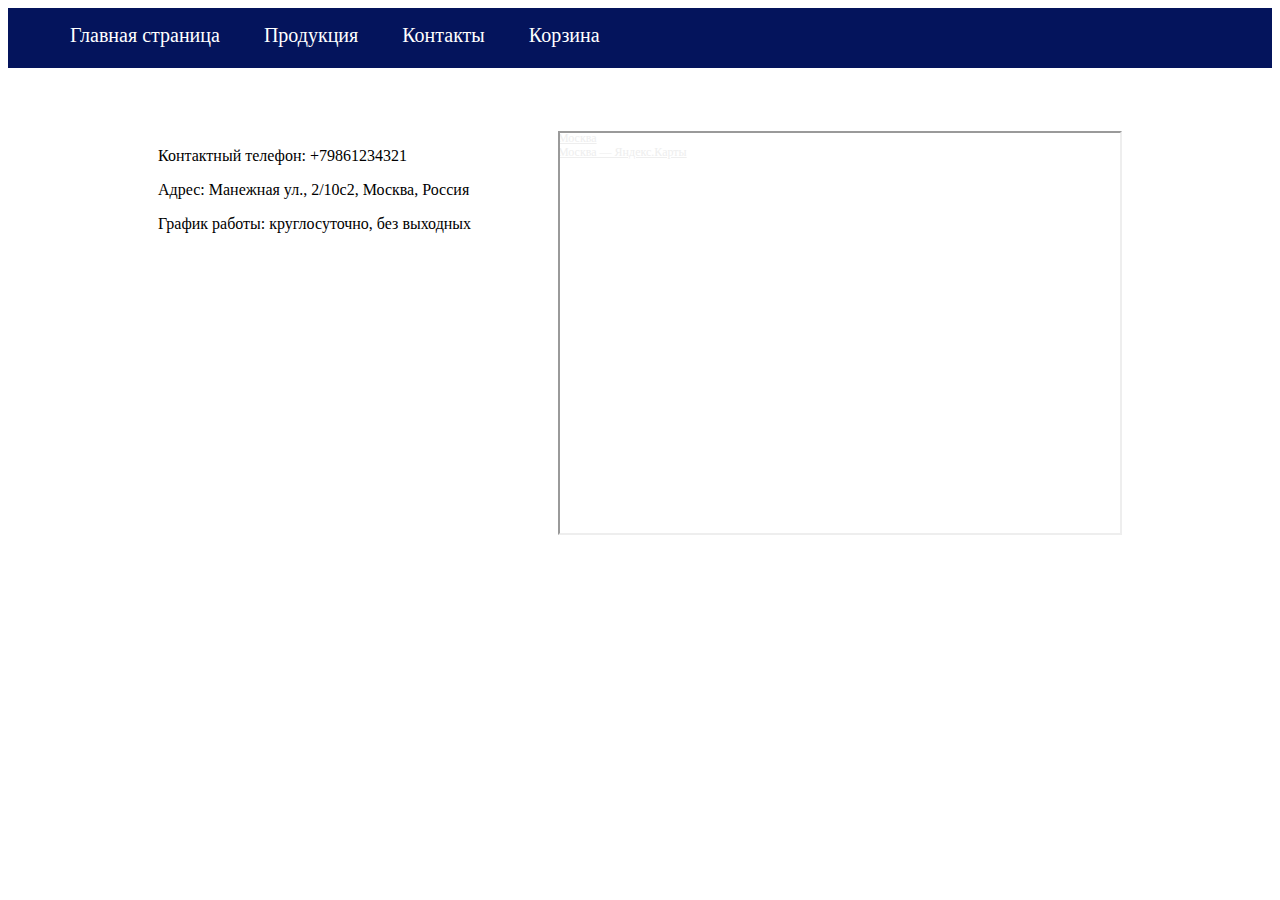
<file: contacts.html>
<!DOCTYPE html>
<html lang="en">
<head>
    <meta charset="UTF-8">
    <meta name="viewport" content="width=device-width, initial-scale=1.0">
    <title>Контакты</title>
    <link rel="stylesheet" href="burger.css">
</head>
<body>
    <link rel="stylesheet" href= "contacts.css">
    <header>
        <ul>
          <li><a href="index.html">Главная страница</a></li>
          <li><a href="products.html">Продукция</a></li>
          <li><a href="contacts.html">Контакты</a></li>
          <li><a href="cart.html">Корзина</a></li>
        </ul>
        <div class="menu_small_icon">
            <div class="stick"></div>
            <div class="stick"></div>
            <div class="stick"></div>
        </div>
        <div class="menu-small">
            <div class="menu_small_item">Главная</div>
            <div class="menu_small_item">Каталог</div>
            <div class="menu_small_item">Контакты</div>
            <div class="menu_small_item">Профиль</div>
        </div>
    </header>
    

<div class = 'contacts'>
    <div> 
    <p> Контактный телефон: +79861234321 </p>
    <p> Адрес: Манежная ул., 2/10с2, Москва, Россия</p>
    <p> График работы: круглосуточно, без выходных</p>
    </div>
    <div style="position:relative;overflow:hidden;"><a href="https://yandex.ru/maps/213/moscow/?utm_medium=mapframe&utm_source=maps" style="color:#eee;font-size:12px;position:absolute;top:0px;">Москва</a><a href="https://yandex.ru/maps/213/moscow/?ll=37.613502%2C55.749688&utm_medium=mapframe&utm_source=maps&z=16" style="color:#eee;font-size:12px;position:absolute;top:14px;">Москва — Яндекс.Карты</a><iframe src="https://yandex.ru/map-widget/v1/-/CCUieSRT3D" width="560" height="400" frameborder="1" allowfullscreen="true" style="position:relative;"></iframe></div>
</div>
<script src="burger.js"></script>
</body>
</html>
</file>
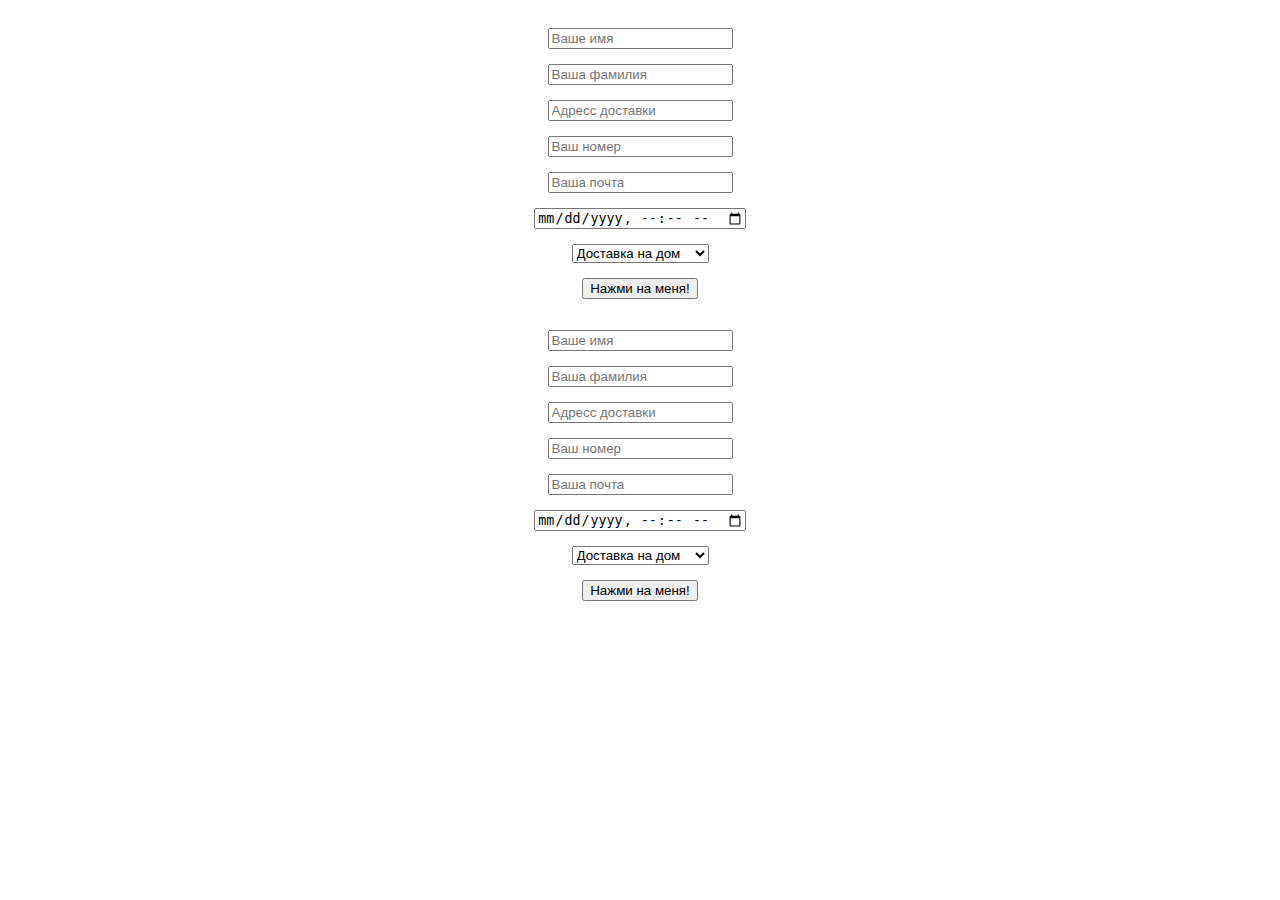
<file: order.html>
<!DOCTYPE html>
<html lang="en">
<head>
    <meta charset="UTF-8">
    <meta name="viewport" content="width=device-width, initial-scale=1.0">
    <title>заказ</title>
</head>
<body>
    <form action='/order' method='post'>
        <ul class="form">
       
        <li><input type = "text" name = "name" placeholder = "Ваше имя"></li>
        <li><input type = "text"  name = "fname" placeholder = "Ваша фамилия"></li>
        <li><input type = "text" name = "adress" placeholder = "Адресс доставки"></li>
        <li><input type = "number"  name = "phone_number" placeholder = "Ваш номер"></li>
        <li><input type = "email"  name = "email" placeholder = "Ваша почта"></li>
        <li><input type = "datetime-local" name = "date" placeholder = "Дата доставки"></li>
            <li>
                <select name="delivery_type">
                    <option value="Доставка на дом">Доставка на дом</option>
                    <option value="Пункт самовывоза">Пункт самовывоза</option>
                </select>
            </li>
            <li>
                <button type="submit">Нажми на меня!</button>
            </li>
        </ul>
    </form> 
</body>
</html>



<link rel="stylesheet" href="order.css">



<form action='/order' method='post'>
    <ul class="form">
   
    <li><input type = "text" name = "name" placeholder = "Ваше имя"></li>
    <li><input type = "text"  name = "fname" placeholder = "Ваша фамилия"></li>
    <li><input type = "text" name = "adress" placeholder = "Адресс доставки"></li>
    <li><input type = "number"  name = "phone_number" placeholder = "Ваш номер"></li>
    <li><input type = "email"  name = "email" placeholder = "Ваша почта"></li>
    <li><input type = "datetime-local" name = "date" placeholder = "Дата доставки"></li>
        <li>
            <select name="delivery_type">
                <option value="Доставка на дом">Доставка на дом</option>
                <option value="Пункт самовывоза">Пункт самовывоза</option>
            </select>
        </li>
        <li>
            <button type="submit">Нажми на меня!</button>
        </li>
    </ul>
</form>
</file>
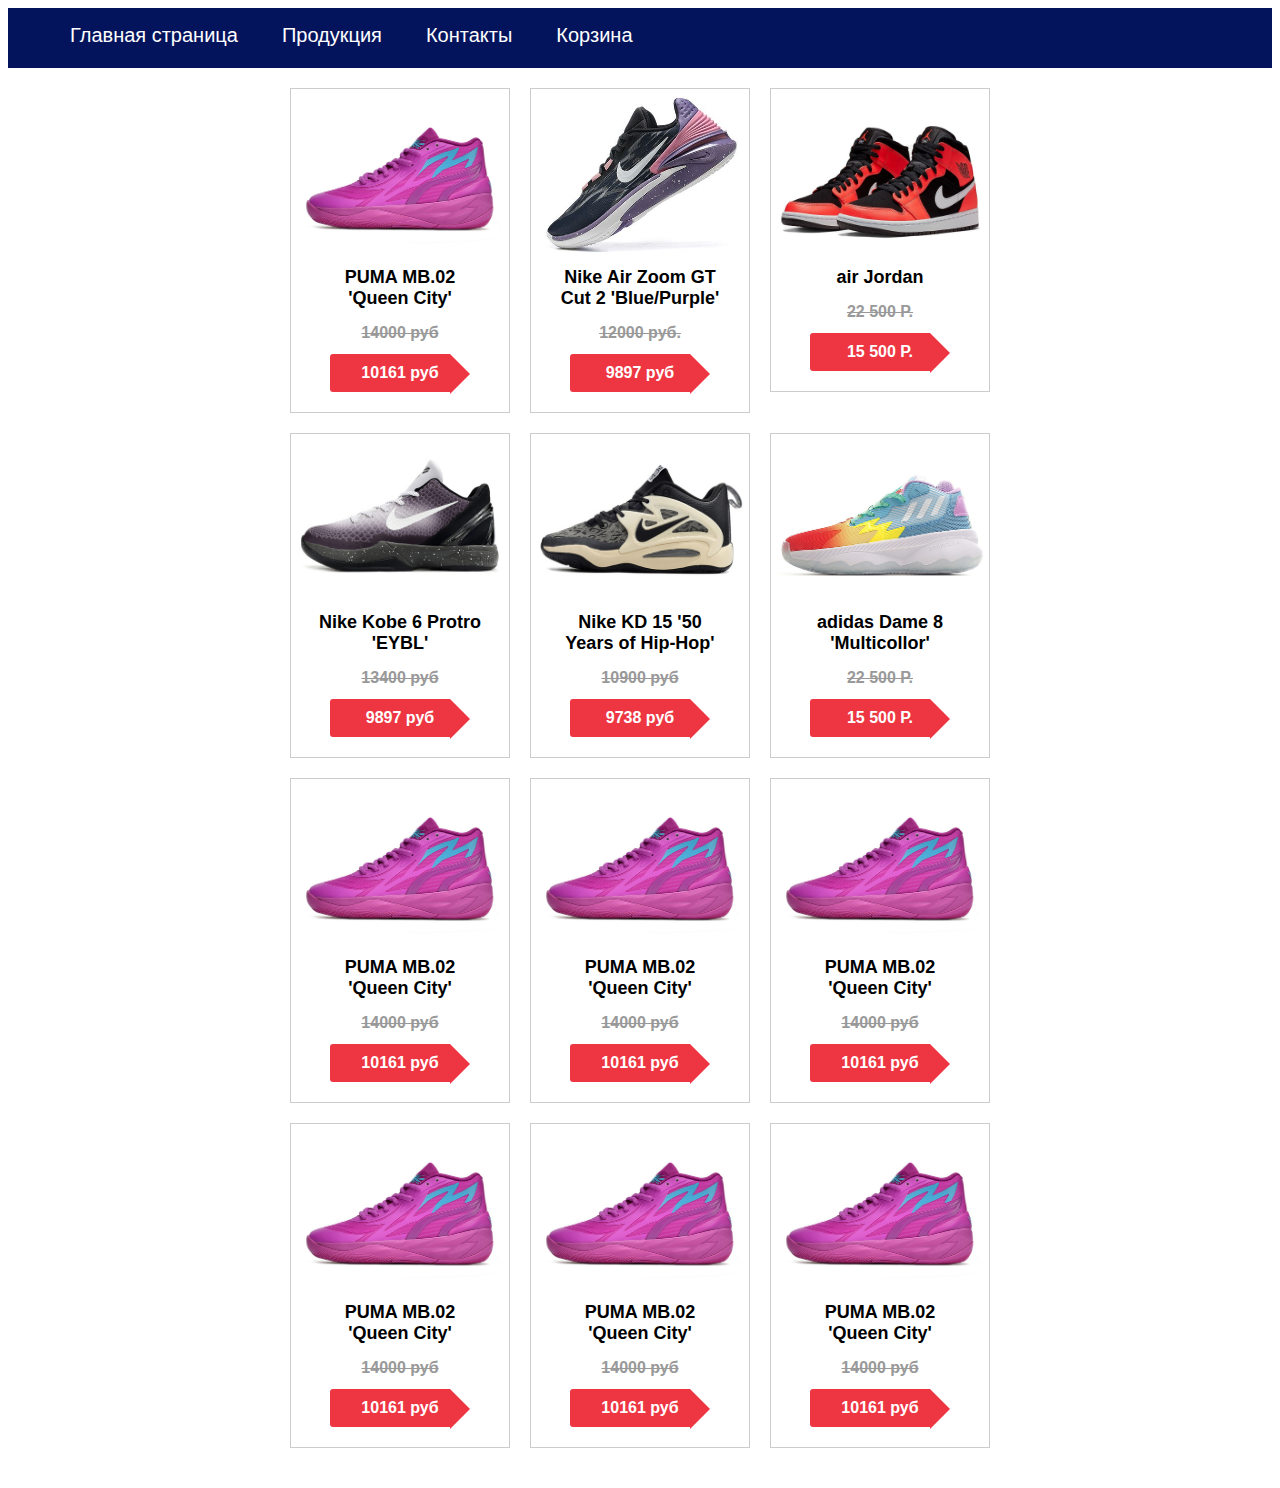
<file: products.html>
<!DOCTYPE html>
<html lang="en">
<head>
  <script
  src="https://code.jquery.com/jquery-3.7.0.min.js"
  integrity="sha256-2Pmvv0kuTBOenSvLm6bvfBSSHrUJ+3A7x6P5Ebd07/g="
  crossorigin="anonymous"></script>
  <link rel="stylesheet" href="products.css">
  <meta charset="UTF-8">
  <meta name="viewport" content="width=device-width, initial-scale=1.0">
  <title>Document</title>
</head>
<body>
  <header>
    <ul>
      <li><a href="index.html">Главная страница</a></li>
      <li><a href="products.html">Продукция</a></li>
      <li><a href="contacts.html">Контакты</a></li>
      <li><a href="cart.html" class="cart">Корзина</a></li>
    </ul>
  </header>

  <div class="catalog-items">
    <article class="catalog-item new">
      <div class="actions">
        <a class="buy">Купить</a>
        <a href="#" class="bookmark">В закладки</a>
      </div>
      <div class="catalog-item-image">
        <img width="218" height="168" src="PUMA.jpeg" alt="PUMA MB.02 'Queen City'">
      </div>
      <h1 class="title">PUMA MB.02 'Queen City'</h1>
      <div class="discount">14000 руб</div>
      <div class="price">10161 руб</div>
    </article>
    <article class="catalog-item new">
      <div class="actions">
        <a href="#" class="buy">Купить</a>
        <a href="#" class="bookmark">В закладки</a>
      </div>
      <div class="catalog-item-image">
        <img width="218" height="168" src="zoom.jpg" alt="Nike Air Zoom GT Cut 2 'Blue/Purple'">
      </div>
      <h1 class="title">Nike Air Zoom GT Cut 2 'Blue/Purple'</h1>
      <div class="discount">12000 руб.</div>
      <div class="price">9897 руб</div>
    </article>
    <article class="catalog-item new">
      <div class="actions">
        <a href="#" class="buy">Купить</a>
        <a href="#" class="bookmark">В закладки</a>
      </div>
      <div class="catalog-item-image">
        <img width="218" height="168" src="1.jpg" alt="air Jordan">
      </div>
      <h1 class="title">air Jordan</h1>
      <div class="discount">22 500 Р.</div>
      <div class="price">15 500 Р.</div>
    </article>
    <article class="catalog-item new">
      <div class="actions">
        <a href="#" class="buy">Купить</a>
        <a href="#" class="bookmark">В закладки</a>
      </div>
      <div class="catalog-item-image">
        <img width="218" height="168" src="Kobe.jpeg" alt="Nike Kobe 6 Protro 'EYBL'">
      </div>
      <h1 class="title">Nike Kobe 6 Protro 'EYBL'</h1>
      <div class="discount">13400 руб</div>
      <div class="price">9897 руб</div>
    </article>
    <article class="catalog-item new">
      <div class="actions">
        <a href="#" class="buy">Купить</a>
        <a href="#" class="bookmark">В закладки</a>
      </div>
      <div class="catalog-item-image">
        <img width="218" height="168" src="Kd.jpeg" alt="Nike KD 15 '50 Years of Hip-Hop'">
      </div>
      <h1 class="title">Nike KD 15 '50 Years of Hip-Hop'</h1>
      <div class="discount">10900 руб</div>
      <div class="price">9738 руб</div>
    </article>
    <article class="catalog-item new">
      <div class="actions">
        <a href="#" class="buy">Купить</a>
        <a href="#" class="bookmark">В закладки</a>
      </div>
      <div class="catalog-item-image">
        <img width="218" height="168" src="Dame.jpeg" alt="adidas Dame 8 'Multicollor'">
      </div>
      <h1 class="title">adidas Dame 8 'Multicollor'</h1>
      <div class="discount">22 500 Р.</div>
      <div class="price">15 500 Р.</div>
    </article>
      <article class="catalog-item new">
        <div class="actions">
          <a href="cart.html" class="buy">Купить</a>
          <a href="#" class="bookmark">В закладки</a>
        </div>
        <div class="catalog-item-image">
          <img width="218" height="168" src="PUMA.jpeg" alt="PUMA MB.02 'Queen City'">
        </div>
        <h1 class="title">PUMA MB.02 'Queen City'</h1>
        <div class="discount">14000 руб</div>
        <div class="price">10161 руб</div>
      </article>
      <article class="catalog-item new">
        <div class="actions">
          <a href="cart.html" class="buy">Купить</a>
          <a href="#" class="bookmark">В закладки</a>
        </div>
        <div class="catalog-item-image">
          <img width="218" height="168" src="PUMA.jpeg" alt="PUMA MB.02 'Queen City'">
        </div>
        <h1 class="title">PUMA MB.02 'Queen City'</h1>
        <div class="discount">14000 руб</div>
        <div class="price">10161 руб</div>
      </article>
      <article class="catalog-item new">
        <div class="actions">
          <a href="cart.html" class="buy">Купить</a>
          <a href="#" class="bookmark">В закладки</a>
        </div>
        <div class="catalog-item-image">
          <img width="218" height="168" src="PUMA.jpeg" alt="PUMA MB.02 'Queen City'">
        </div>
        <h1 class="title">PUMA MB.02 'Queen City'</h1>
        <div class="discount">14000 руб</div>
        <div class="price">10161 руб</div>
      </article>
    <article class="catalog-item new">
      <div class="actions">
        <a href="cart.html" class="buy">Купить</a>
        <a href="#" class="bookmark">В закладки</a>
      </div>
      <div class="catalog-item-image">
        <img width="218" height="168" src="PUMA.jpeg" alt="PUMA MB.02 'Queen City'">
      </div>
      <h1 class="title">PUMA MB.02 'Queen City'</h1>
      <div class="discount">14000 руб</div>
      <div class="price">10161 руб</div>
    </article>
    <article class="catalog-item new">
      <div class="actions">
        <a href="cart.html" class="buy">Купить</a>
        <a href="#" class="bookmark">В закладки</a>
      </div>
      <div class="catalog-item-image">
        <img width="218" height="168" src="PUMA.jpeg" alt="PUMA MB.02 'Queen City'">
      </div>
      <h1 class="title">PUMA MB.02 'Queen City'</h1>
      <div class="discount">14000 руб</div>
      <div class="price">10161 руб</div>
    </article>
    <article class="catalog-item new">
      <div class="actions">
        <a href="cart.html" class="buy">Купить</a>
        <a href="#" class="bookmark">В закладки</a>
      </div>
      <div class="catalog-item-image">
        <img width="218" height="168" src="PUMA.jpeg" alt="PUMA MB.02 'Queen City'">
      </div>
      <h1 class="title">PUMA MB.02 'Queen City'</h1>
      <div class="discount">14000 руб</div>
      <div class="price">10161 руб</div>
    </article>
  </div>
  
<script src="products.js"></script>
</body>
</html>
</file>
<file: burger.css>
.menu {
    width: calc(100% - 4em);
    height: 2em;
    display: flex;
   
}

.menu_item {
    margin-right: 1em;
    display: flex;
}

.menu_small_icon {
    display: none;
}

.menu-small {
    display: none;
    height: 2em;
}

.menu_small_item {
    display: none;
}

.stick {
    width: 80%;
    height: 5px;
    background: rgb(255, 255, 255);
}

.inner {
    padding: 1em 0 0 0;
    width: 60%;
    height: auto;
}

@media (max-width: 650px) {
    .menu {
        display: none;
    }

    .menu-small {
        display: flex;
        flex-direction: column;
        height: 100%;
        width: 100%;
        padding: 0;
        position: absolute;
        background: white;
        transform: translateX(-100%);
    }

    .menu_small_item {
        height: 2em;
        display: flex;
        justify-content: center;
        align-items: center;
    }

    .menu_small_item:first-child {
        padding-top: calc(50px + 2em);
    }

    .menu_small_icon {
        position: absolute;
        top: 1em;
        left: 1em;
        width: 50px;
        height: 50px;
        display: flex;
        z-index: 1;
        justify-content: space-around;
        align-items: center;
        flex-direction: column;
    }

    .inner {
        padding-top: calc(50px + 2em);
    }

    .inner p {
        margin: 0
    }
}
</file>
<file: contacts.css>
header {
    height: 60px; /* Высота шапки */
    background-color: #04145C; /* Цвет фона  */
    display: flex; /* Включаем гибкость блока */
}
ul {
    list-style: none; /* Убираем маркеры в списке */
    display: flex; /* Включаем гибкость блока */
    justify-content: start; /* Выравниваем по левому краю ссылки */
}
  
li a {
    color: white; /* Цвет текста */
    padding: 22px; /* Создаем поля вокруг ссылок по 22 пикселя */
    font-size: 20px; /* Размер шрифта */
    text-decoration: none; /* Убираем подчеркивание ссылок */
}
  
li a:hover {
    background-color: #3C90B8; /* Цвет фона при наведении на кнопку */
}

.contacts {
    display: flex;
    justify-content: space-evenly;
    margin: 5%;
}
</file>
<file: order.css>
.form {
    text-align: center;
    display: list-item;
    list-style-type : none;
    margin-top      : 1%;
    padding         : 0;
    overflow        : hidden;
    background-color: transparent;
}

.form li {
    float     : none;
    margin-top: 15px;
}

.form li a {
    display        : block;
    color          : white;
    text-align     : center;
    padding        : 14px 16px;
    text-decoration: none;
}

.form li a:hover {
    background-color: none;
}
</file>
<file: products.css>
header {
  height: 60px; /* Высота шапки */
  background-color: #04145C; /* Цвет фона  */
  display: flex; /* Включаем гибкость блока */
}
ul {
  list-style: none; /* Убираем маркеры в списке */
  display: flex; /* Включаем гибкость блока */
  justify-content: start; /* Выравниваем по левому краю ссылки */
}

li a {
  color: white; /* Цвет текста */
  padding: 22px; /* Создаем поля вокруг ссылок по 22 пикселя */
  font-size: 20px; /* Размер шрифта */
  text-decoration: none; /* Убираем подчеркивание ссылок */
}

li a:hover {
  background-color: #3C90B8; /* Цвет фона при наведении на кнопку */
}



body {
  font-family: 'PT Sans', 'Arial', sans-serif;
  font-size: 16px;
  color: #000;
}
.catalog-items {
  width: 700px;
  margin: 20px auto; /* для оформления демонстрации */
  font-size: 0;
}
.catalog-item {
  position: relative;
  display: inline-block;
  vertical-align: top;
  font-size: 16px;
  font-weight: 600;
  width: 218px;
  margin-right: 20px;
  margin-bottom: 20px;
  text-align: center;
  border: 1px solid #ccc;
}
.catalog-item:nth-child(3n) {
  margin-right: 0;
}
.new:before {
  position: absolute;
  top: -1px;
  right: -1px;
  z-index: 10;
  width: 60px;
  height: 60px;
  content: '';
  background: url('https://up.htmlacademy.ru/assets/technomart/img/new-flag.png') no-repeat 0 0;
}
.catalog-item .actions {
  position: absolute;
  top: 0;
  left: 0;
  width: 218px;
  height: 88px;
  padding: 40px 0;
  background-color: #fff;
}
.actions .buy,
.actions .bookmark {
  font-family: 'Cuprum', 'Arial', sans-serif;
  font-size: 14px;
  display: block;
  width: 135px;
  margin: 0 auto 7px;
  padding: 10px 0;
  text-decoration: none;
  text-transform: uppercase;
  color: #fff;
  border-radius: 3px;
  background-color: #63a63e;
}
.actions .buy {
  box-shadow: inset 0 -3px 0 #367315;
}
.actions .bookmark {
  width: 129px;
  padding: 7px 0;
  color: #63a63e;
  border: 3px solid #63a63e;
  background-color: #fff;
}
.catalog-item .actions {
  display: none;
}
.catalog-item:hover .actions {
  display: block;
}
.catalog-item-image {
  width: 218px;
  height: 168px;
  overflow: hidden;
}
.catalog-item-image img {
  max-width: 100%;
}
.catalog-item .title {
  font-size: 18px;
  margin-top: 10px;
  margin-bottom: 15px;
  padding: 0 25px;
}
.catalog-item .discount {
  min-height: 20px;
  margin-bottom: 10px;
  text-decoration: line-through;
  color: #999;
}
.catalog-item .price {
  position: relative;
  width: 80px;
  margin: 0 auto 20px;
  padding: 10px 30px;
  color: #fff;
  background: #ee3643;
  border-radius: 3px;
}
.catalog-item .price:after {
  position: absolute;
  top: 0;
  right: -20px;
  width: 0;
  height: 0;
  content: '';
  border: 20px solid #fff;
  border-left-color: #ee3643;
}
</file>
